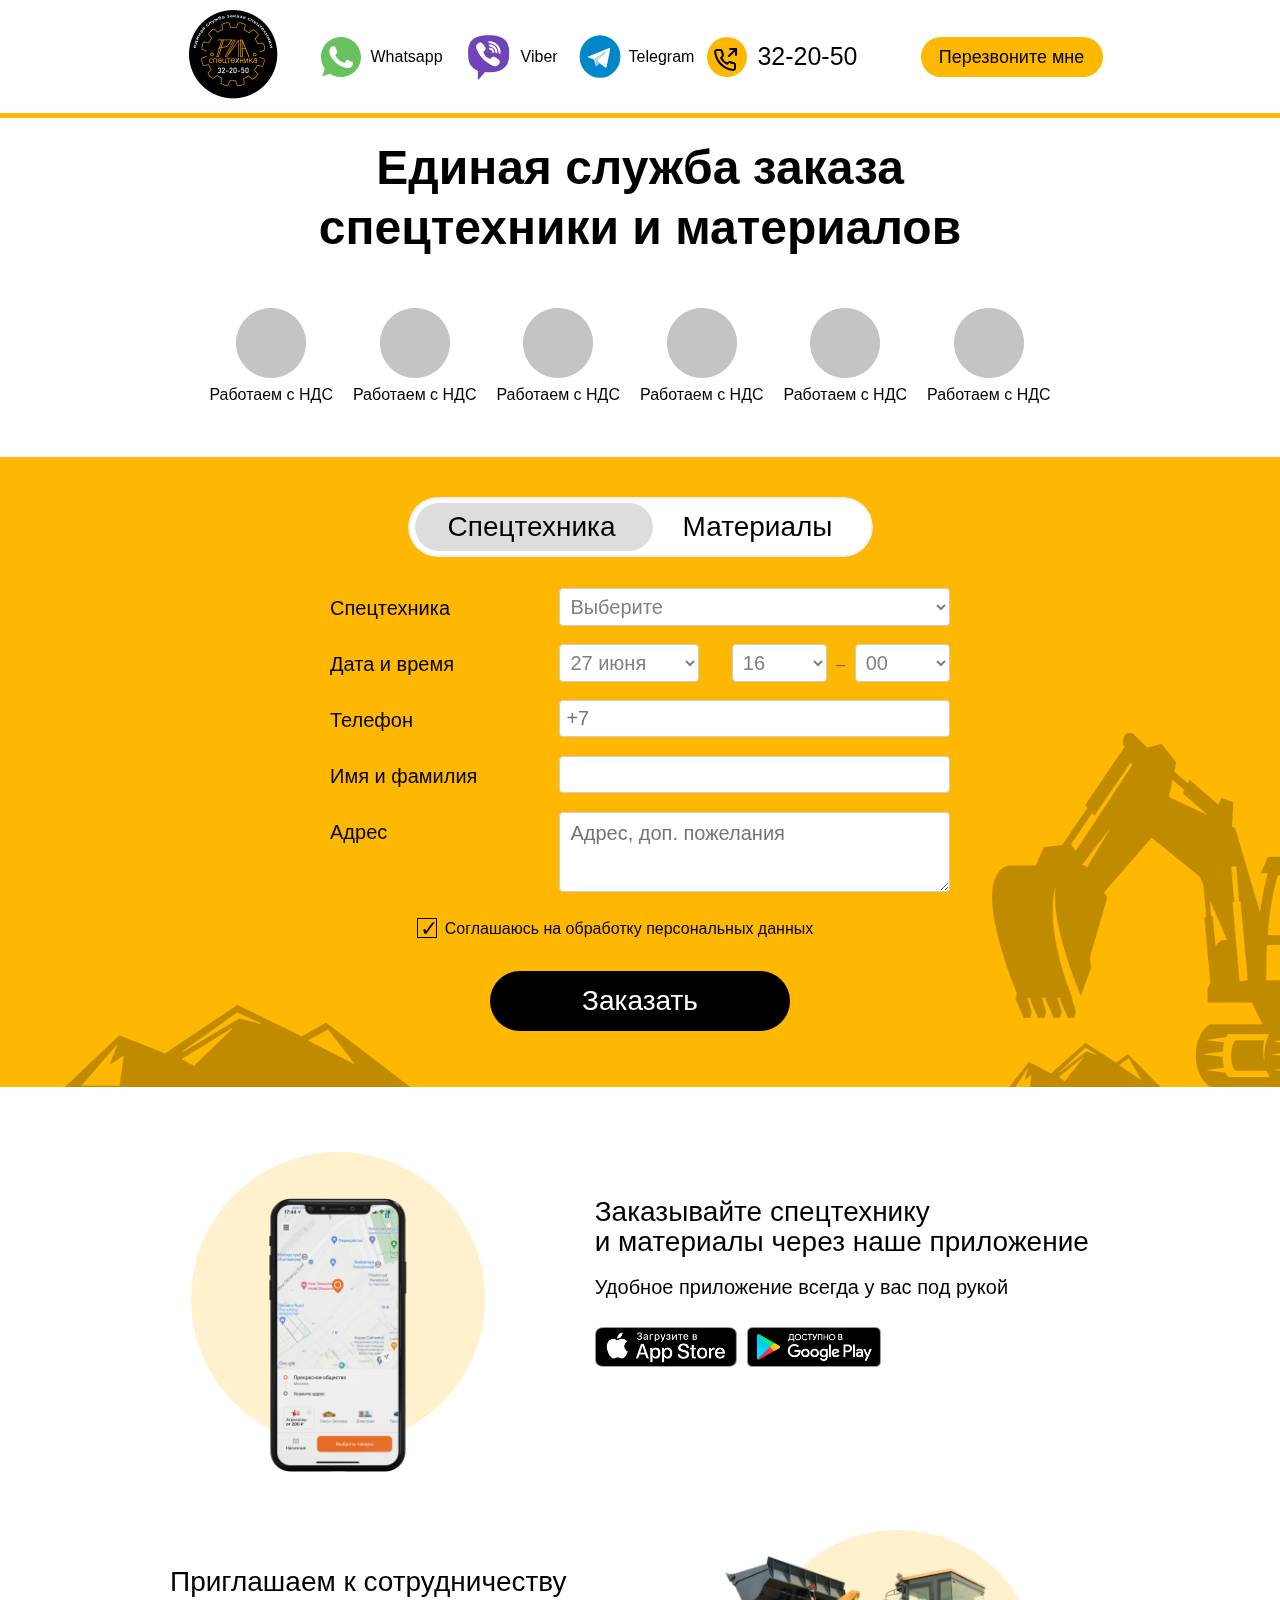
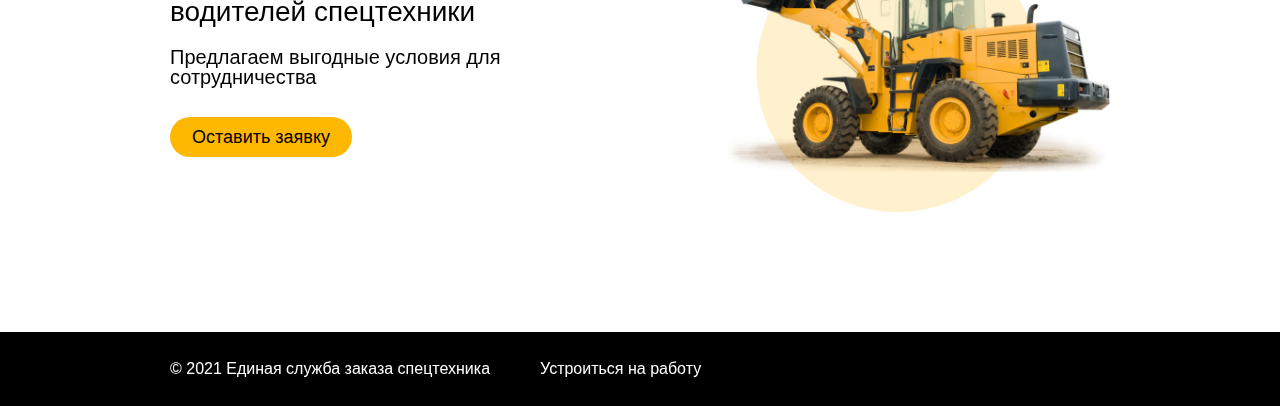
<file: index.html>
<!DOCTYPE html>
<html lang="ru">
<head>
    <title>РИА-спецтехника</title>
    <meta name="description" content=""/>
	<meta name="keywords" content=""/>
    <meta charset="UTF-8">
    <meta http-equiv="X-UA-Compatible" content="IE=edge">
    <meta name="viewport" content="width=device-width, initial-scale=1.0">
    <link rel="stylesheet" href="css/reset.css">
    <link rel="stylesheet" href="css/style.css">
    <link rel="stylesheet" href="css/modal.css">
    <script src="js/main.js"></script>

</head>

<body>
    <div class="wrapper">
        <header>
            <div class="container">
                <ul class="social">
                    <a href="/" class="header__logo"><img src="images/logo.png" alt="logo"></a>
                    <li class="social__item whatsapp"><a href="/"><img src="images/WhatsApp 1.svg" alt=""></a><span>Whatsapp</span></li>
                    <li class="social__item viber"><a href="/"><img src="images/viber_1.svg" alt=""></a><span>Viber</span></li>
                    <li class="social__item telegramm"><a href="/"><img src="images/telegram.svg" alt=""></a><span>Telegram</span></li>
                    <li class="social__item call"><a href="tel:32-20-50"><img src="images/call.svg" alt=""></a><span>32-20-50</span></li>
                    <a><button type="button" id="show-1" class="btn__item show" data-toggle="modal" >Перезвоните мне</button></a>
                </ul>
            </div>
            <div class="divider"></div>
        </header>
        <main>
            <div class="container">
                <h1>Единая служба заказа <br> спецтехники и материалов</h1>
                <ul class="adv">
                    <li class="adv__item"><img src="images/ellipse.png" alt=""><span class="adv__span">Работаем с НДС</span></img></li>
                    <li class="adv__item"><img src="images/ellipse.png" alt=""><span class="adv__span">Работаем с НДС</span></img></li>
                    <li class="adv__item"><img src="images/ellipse.png" alt=""><span class="adv__span">Работаем с НДС</span></img></li>
                    <li class="adv__item"><img src="images/ellipse.png" alt=""><span class="adv__span">Работаем с НДС</span></img></li>
                    <li class="adv__item"><img src="images/ellipse.png" alt=""><span class="adv__span">Работаем с НДС</span></img></li>
                    <li class="adv__item"><img src="images/ellipse.png" alt=""><span class="adv__span">Работаем с НДС</span></img></li>
                </ul>
            </div>
            <div class="order__background">
              <div class="container">
                <div class="order__wrapper">
                    <div class="toggle">
                      <input type="checkbox" class="check">
                      <b class="b switch"></b>
                      <b class="b track"><span class="left">Спецтехника</span><span class="right">Материалы</span></b>
                    </div>
                    <form action="" class="order">
                       <div class="row">
                          <div class="col-25">
                            <label for="fname">Спецтехника</label>
                          </div>
                          <div class="col-75">
                            <select id="tech" name="tech">
                              <option value="" disabled selected>Выберите</option>
                              <option value="kamaz">Камаз</option>
                              <option value="traktor">Трактор</option>
                              <option value="samosval">Самосвал</option>
                            </select>
                          </div>
                        </div>
                        <div class="row">
                          <div class="col-25">
                            <label for="lname">Дата и время</label>
                          </div>
                          <div class="col-75">
                                    <select id="day" name="day">
                              <option value="">27 июня</option>
                              <option value="">28 июня</option>
                              <option value="">29 июня</option>
                            </select>
                                    <select id="hour" name="hour">
                              <option value="">16</option>
                              <option value="">17</option>
                              <option value="">18</option>
                            </select><span class="dash"> &ndash; </span>
                                    <select id="minute" name="minute">
                              <option value="">00</option>
                              <option value="">20</option>
                              <option value="">40</option>
                            </select>
                          </div>
                        </div>
                        <div class="row">
                          <div class="col-25">
                            <label for="country">Телефон</label>
                          </div>
                          <div class="col-75">
                              <input type="text" name="order__phone" placeholder="+7" >
                          </div>
                        </div>
                          <div class="row">
                          <div class="col-25">
                            <label for="country">Имя и фамилия</label>
                          </div>
                          <div class="col-75">
                              <input type="text" name="order__fio" placeholder="" >
                          </div>
                        </div>
                        <div class="row">
                          <div class="col-25">
                            <label for="subadressject">Адрес</label>
                          </div>
                          <div class="col-75">
                            <textarea id="adress" name="adress" placeholder="Адрес, доп. пожелания"></textarea>
                          </div>
                        </div>
                      <div class="mid__row">
                       
                    <input type="checkbox" id="accept" name="accept" value="yes" checked>
                    <label class="agree__label" for="accept"><span></span>Соглашаюсь на обработку персональных данных</label>
                        <div class="row row__submit">
                          <input type="submit" value="Заказать" class="order__submit">
                        </div>
                      </div>
                    </form>
                    <form action="" class="order order_2">
                      <div class="row">
                         <div class="col-25">
                           <label for="fname">Материал</label>
                         </div>
                         <div class="col-75">
                           <select id="mat" name="mat">
                             <option value="" disabled selected>Выберите</option>
                             <option value="pesok">Песок 10 тонн</option>
                             <option value="kirpich">Кирпич 1 тонна</option>
                             <option value="brus">Брус 200шт</option>
                           </select>
                         </div>
                       </div>
                       <div class="row">
                         <div class="col-25">
                           <label for="lname">Доставка</label>
                         </div>
                         <div class="col-75">
                                   <select id="day" name="day">
                             <option value="">27 июня</option>
                             <option value="">28 июня</option>
                             <option value="">29 июня</option>
                           </select>
                                   <select id="hour" name="hour">
                             <option value="">16</option>
                             <option value="">17</option>
                             <option value="">18</option>
                           </select><span class="dash"> &ndash; </span>
                                   <select id="minute" name="minute">
                             <option value="">00</option>
                             <option value="">20</option>
                             <option value="">40</option>
                           </select>
                         </div>
                       </div>
                       <div class="row">
                         <div class="col-25">
                           <label for="country">Телефон</label>
                         </div>
                         <div class="col-75">
                             <input type="text" name="order__phone" placeholder="+7" >
                         </div>
                       </div>
                         <div class="row">
                         <div class="col-25">
                           <label for="country">Имя и фамилия</label>
                         </div>
                         <div class="col-75">
                             <input type="text" name="order__fio" placeholder="" >
                         </div>
                       </div>
                       <div class="row">
                         <div class="col-25">
                           <label for="subadressject">Адрес</label>
                         </div>
                         <div class="col-75">
                           <textarea id="adress" name="adress" placeholder="Адрес, доп. пожелания"></textarea>
                         </div>
                       </div>
                     <div class="mid__row">
                      
                   <input type="checkbox" id="accept" name="accept" value="yes" checked>
                   <label class="agree__label" for="accept"><span></span>Соглашаюсь на обработку персональных данных</label>
                       <div class="row row__submit">
                         <input type="submit" value="Заказать" class="order__submit">
                       </div>
                     </div>
                   </form>
                      </div>
                    </div>
                <img src="images/background_1.png" class="back1" alt="">
                <img src="images/background_2.png" class="back2" alt="">
            </div>
            <div class="app">
              <div class="container flex">
              <div class="mockup">
                <img src="images/mockup_app.png" alt="">
              </div>
              <div class="download">
                  <h2>Заказывайте спецтехнику <br> и материалы через наше приложение</h2>
                  <h3>Удобное приложение всегда у вас под рукой</h3>
                  <div class="apps">
                    <a href=""><img src="images/appstore.png" alt=""></a>
                    <a href=""><img src="images/googleplay.png" alt=""></a>
                  </div>
              </div>
            </div>
          </div>
          <div class="sotr">
            <div class="container flex">
              <div class="mobile__car">
                <img src="images/car.png" alt="">
              </div>
            <div class="sotr__accent">
              <h2>Приглашаем к сотрудничеству <br> водителей спецтехники</h2>
              <h3>Предлагаем выгодные условия для  сотрудничества</h3>
              <a href="job.html"><button type="button" class="btn__item" data-toggle="" data-target="">Оставить заявку</button></a>
          </div>
          <div class="car">
            <img src="images/car.png" alt="">
          </div>
        </div>
          </div>
        </main>
        <footer>
          <div class="container">
            <p>© 2021 Единая служба заказа спецтехника</p>
            <a href="job.html">Устроиться на работу</a>
          </div>
        </footer>
    </div>
</body>
<script src="js/modal.js"></script>
</html>
</file>
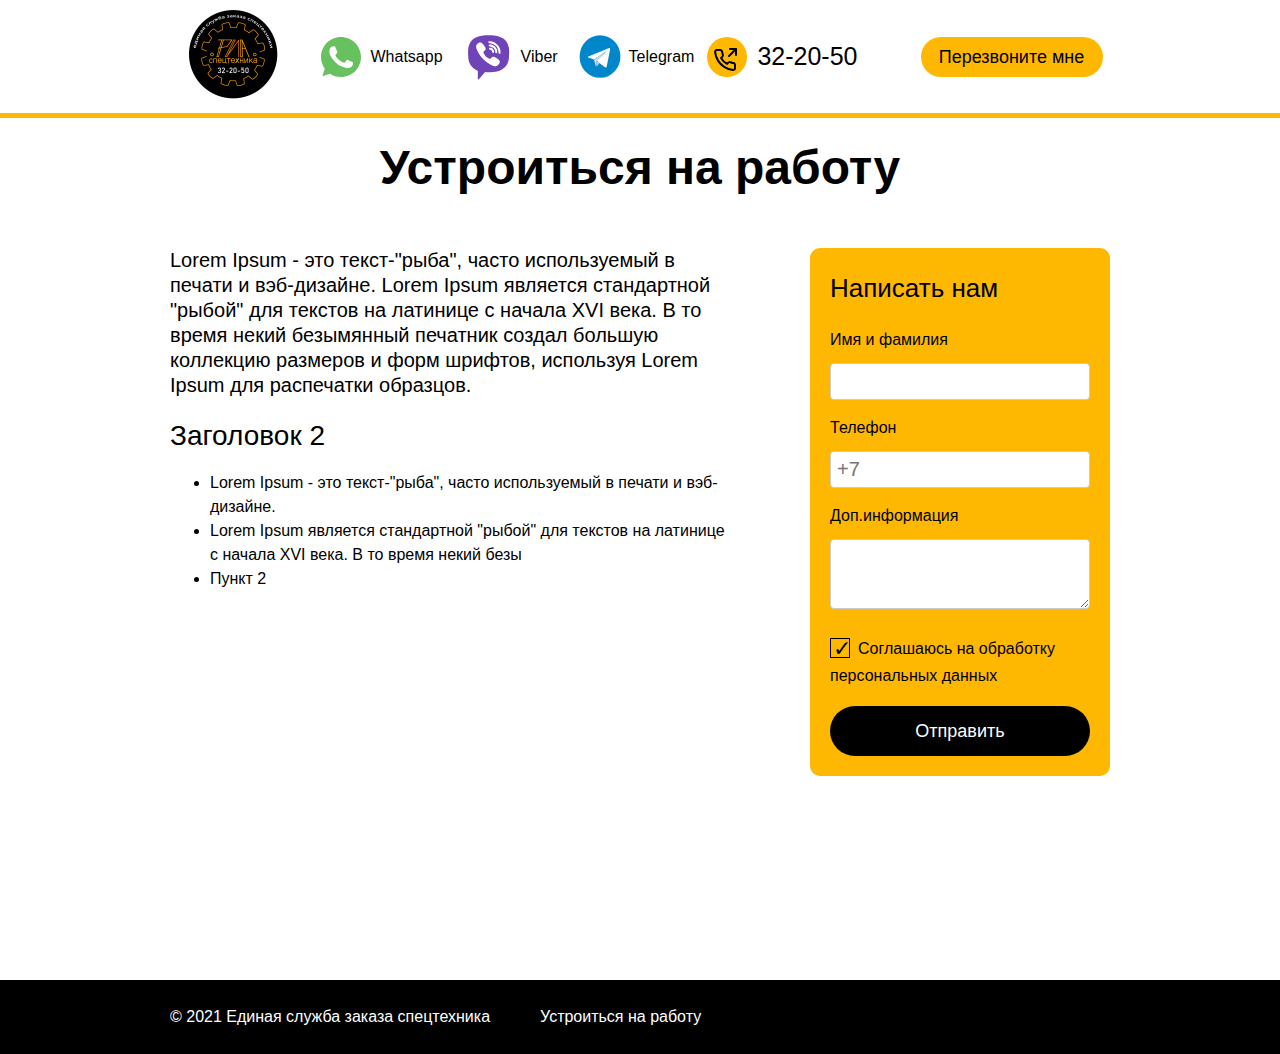
<file: job.html>
<!DOCTYPE html>
<html lang="ru">
<head>
    <title>РИА-спецтехника</title>
    <meta name="description" content=""/>
	<meta name="keywords" content=""/>
    <meta charset="UTF-8">
    <meta http-equiv="X-UA-Compatible" content="IE=edge">
    <meta name="viewport" content="width=device-width, initial-scale=1.0">
    <link rel="stylesheet" href="css/reset.css">
    <link rel="stylesheet" href="css/style.css">
</head>

<body>
    <div class="wrapper">
        <header>
            <div class="container">
                <ul class="social">
                    <a href="/" class="header__logo"><img src="images/logo.png" alt="logo"></a>
                    <li class="social__item whatsapp"><a href="/"><img src="images/WhatsApp 1.svg" alt=""></a><span>Whatsapp</span></li>
                    <li class="social__item viber"><a href="/"><img src="images/viber_1.svg" alt=""></a><span>Viber</span></li>
                    <li class="social__item telegramm"><a href="/"><img src="images/telegram.svg" alt=""></a><span>Telegram</span></li>
                    <li class="social__item call"><a href="tel:32-20-50"><img src="images/call.svg" alt=""></a><span>32-20-50</span></li>
                    <a href=""><button type="button" class="btn__item" data-toggle="modal" data-target="#modal-call__me">Перезвоните мне</button></a>
                </ul>
            </div>
            <div class="divider"></div>
    </header>
    <main>
        <div class="container">
            <h1>Устроиться на работу</h1>
            <div class="job__inner">
                <div class="job__left">
                    <p>Lorem Ipsum - это текст-"рыба", часто используемый в печати и вэб-дизайне. Lorem Ipsum является стандартной "рыбой" для текстов на латинице с начала XVI века. В то время некий безымянный печатник создал большую коллекцию размеров и форм шрифтов, используя Lorem Ipsum для распечатки образцов.</p>
                    <h2>Заголовок 2</h2>
                    <ul>
                        <li>Lorem Ipsum - это текст-"рыба", часто используемый в печати и вэб-дизайне.</li>
                        <li> Lorem Ipsum является стандартной "рыбой" для текстов на латинице с начала XVI века. В то время некий безы</li>
                        <li>Пункт 2</li>
                    </ul>
                </div>
                <div class="job__right">
                    <form action="">
                        <h2>Написать нам</h2>
                        <label for="">Имя и фамилия</label>
                        <input type="text">
                        <label for="">Телефон</label>
                        <input type="text"placeholder="+7">
                        <label for="">Доп.информация</label>
                        <textarea id="dop" name="dop" placeholder=""></textarea>
                        <input type="checkbox" id="accept" name="accept" value="yes" checked>
                        <label class="accept__label" for="accept"><span></span>Соглашаюсь на обработку персональных данных</label>
                        <input type="submit" value="Отправить" class="job__submit">
                    </form>
                </div>
            </div>
        </div>
        </main>
    </div>
    <footer>
        <div class="container">
          <p>© 2021 Единая служба заказа спецтехника</p>
          <a href="">Устроиться на работу</a>
        </div>
      </footer>
    
</body>
</file>
<file: css/style.css>
html {
    font-family: -apple-system, BlinkMacSystemFont, "Segoe UI", Roboto, "Helvetica Neue", Arial, sans-serif, "Apple Color Emoji", "Segoe UI Emoji", "Segoe UI Symbol";
    font-style: normal;
    -ms-text-size-adjust: 100%;
    -webkit-text-size-adjust: 100%
}

.container{
    max-width: 970px;
    margin: 0px auto;
    padding: 0px 15px;
    display: flex;
}

@media(max-width:992px) {
  .container{
    padding: 0px 10px;
  }
}

/* @media(max-width:1200px){
    .container{
        max-width: 970px;
    }
}
@media(max-width:992px){
    .container{
        max-width: 750px;
    }
}
@media(max-width:767px){
    .container{
        max-width: none;
    }
} */

.wrapper{
    display: flex;
    min-height: 100%;
    overflow: hidden;
    flex-direction: column;
}

header .container{
    display: flex;
    flex-direction: column;
    align-items: center;
}
main .container{
    flex-direction: column;
}


.header__logo{
    margin-right: 30px;
}
.header__logo img{
    max-width: 113px;
    max-height: 113px;
}
@media(max-width: 710px){
  .header__logo img{
    max-width: 65px;
    max-height: 65px;
  }
}
.social{
    display: flex;
    align-items: center;
    flex-wrap: wrap;
}
@media(max-width:955px){
  .social{
    width: 100%;
    justify-content: space-between;
    margin-bottom: 10px;
  }
}
.social__item{
    display: flex;
    align-items: center;
}
.social__item a:hover{
  opacity: 0.8;
}
.whatsapp a, .call a{
    margin-right: 10px;
}

.social__item span{
    margin-right: 13px;
}
@media(max-width: 955px){
  .social__item span:not(.call span){
    display: none;
  }
}



.call span{
    font-size: 25px;
    font-weight: 500;
}

.call{
    margin-right: 50px;
}
@media(max-width:955px){
  .call{
    margin-left: 10px;
    margin-right: 0px;
  }
}
@media(max-width:767px){
  .call a{
    width: 27px;
  }
}

.btn__item{
    width: 182px;
    height: 40px;
    background: #FFB802;
    border-radius: 35px;
    font-weight: 500;
    font-size: 18px;
    line-height: 20px;
    border: none;
    cursor: pointer;
}
@media(max-width:767px){
  .btn__item{
    width: 136px;
    height: 30px;
    font-size: 14px;
  }
}
.btn__item:hover{
  opacity: 0.8;
}

.divider{
    border-bottom: 5px solid #FFB802;
}

main h1{
    font-size: 48px;
    line-height: 60px;
    text-align: center;
    margin: 20px 0px 50px 0px;
}
@media(max-width:767px){
  main h1{
    font-weight: 500;
    font-size: 28px;  
    line-height: 30px;
    margin: 10px 0px 20px 0px;
  }
}


.adv{
    display: flex;
    margin: 0 auto;
    margin-bottom: 50px;
}
@media(max-width:767px){
  .adv{
    flex-direction: column;
    margin: unset;
    align-items: baseline;
    margin-bottom: 20px;
  }
}
.adv__item{
    margin-right: 20px;
    text-align: -webkit-center;
}

.adv__item img{
    margin-bottom: 5px;
}

/* @media(max-width:767px){.adv__span{
  display: inline-block;
  margin: 10px 0px 0px 10px;
}} */
@media(max-width:767px){.adv__item img{
  float:left;
  width: 40px;
  margin-bottom:unset;
  margin-right: 10px;
}}
@media(max-width:767px){.adv__item{
    margin-bottom:10px;
    text-align: -webkit-left;
    display: flex;
    align-items: center;
  }}

.order__background{
    height: 630px;
    position: relative;
    background: #FFB802;
    margin-bottom: 65px;
    overflow: hidden;
}
@media(max-width:767px){.order__background{
    margin-bottom: 30px;
    height: 640px;
}}
.back1{
    position: absolute;
    width: 358px;
    height: 94px;
    left: 52px;
    top: 548px;
}

.back2{
    position: absolute;
    width: 416px;
    height: 369px;
    right: 0px;
    top: 276px;
}
@media(max-width: 1460px){
  .back2{
    width: calc(416px - 10%);
  }
}
@media(max-width: 1210px){
  .back2{
    width: calc(416px - 15%);
  }
}

@media(max-width: 1120px){
  .back1,.back2{
    display: none;
  }
}


















* {
    margin: 0;
    padding: 0;
    position: relative;
    box-sizing: border-box;
  }
  
  html, body {
    height: 100%;
  }
  
  .b {
    display: block;
  }
  
  .toggle {
    position: absolute;
    top: 40px;
    width: 465px;
    height: 60px;
    border-radius: 100px;
  /*   background-color: #ddd; */
    
    overflow: hidden;
    box-shadow: inset 0 0 2px 1px rgba(0,0,0,.05);
  }
  @media(max-width:767px){.toggle{
    top: 27px;
    width: 300px;
    height: 40px;
  }}
  .check {
    position: absolute;
    display: block;
    cursor: pointer;
    top: 0;
    left: 0;
    width: 100%;
    height: 100%;
    opacity: 0;
    z-index: 6;
  }
  
    
  
    .check:checked ~ .switch {
      right: 7px;
      left: 220px;
      transition: .35s cubic-bezier(0.785, 0.135, 0.150, 0.860);
      transition-property: left, right;
      transition-delay: .05s, 0s;
    }
  @media(max-width:767px){.check:checked ~ .switch{
       left: 146px;
       right: 3px;
  }}

  .switch {
    position: absolute;
    left: 7px;
    top: 6px;
    bottom: 6px;
    right: 220px;
    background-color: #fff;
    border-radius: 36px;
    z-index: 1;
    transition: .35s cubic-bezier(0.785, 0.135, 0.150, 0.860);
    transition-property: left, right;
    transition-delay: 0s, .05s;
    background-color: #ddd;
  }
  @media(max-width:767px){.switch{
    right: 146px;
    left: 3px;
    top: 3px;
    bottom: 3px;
  }}
  .track {
    position: absolute;
    left: 0;
    top: 0;
    right: 0;
    bottom: 0;
    transition: .35s cubic-bezier(0.785, 0.135, 0.150, 0.860);
    box-shadow: inset 0 0 0 2px rgba(0,0,0,.05);
    border-radius: 40px;
    background-color: #fff;
  }
  
  .track span{
    position: absolute;
    font-weight: 500;
    font-size: 28px;
    line-height: 60px;
     z-index:2 ;
  }
  @media(max-width:767px){.track span{
    font-size: 16px;
    line-height: 40px;
  }}
  .track .left{
    left: 40px;
  }
  @media(max-width:767px){.track .left{
    left: 27px;
  }}
  .track .right{
    right: 40px;
  }
  @media(max-width:767px){.track .right{
    right: 35px;
  }}
  
  
  input[type=text], select, textarea {
      width: 100%;
      /* padding: 10px; */
      border: 1px solid #ccc;
      border-radius: 4px;
      resize: vertical;
  }
  textarea{
    padding: 10px;
  }

  label {
      padding: 10px 50px 15px 0;
      display: inline-block;
      font-size: 20px;
      line-height: 20px;
      font-weight: 400;
  }
  @media(max-width:767px){label{
    font-size: 16px;
    line-height: 20px;
    padding: 12px 50px 12px 0;
  }}
  input[type=submit] {
      background-color: #000;
      color: white;
      padding: 10px 20px;
      border: none;
      border-radius: 70px;
      cursor: pointer;
      float: right;
  }
  
  
  
  
  
  .col-25 {
      float: left;
      width: 37%;
      margin-top: 6px;
  }
  
  .col-75 {
      float: left;
      width: 63%;
      margin-top: 6px;
  }
  
  /* Clear floats after the columns */
  .row:after {
      content: "";
      display: table;
      clear: both;
  }
  
  /* Responsive layout - when the screen is less than 600px wide, make the two columns stack on top of each other instead of next to each other */
  @media screen and (max-width: 600px) {
      .col-25, .col-75, input[type=submit] {
          width: 100%;
          margin-top: 0;
      }
  }
  
  .order__wrapper{
    display: flex;
    flex-direction: column;
    align-items: center;
  }
  
  .order{
    padding-top: 125px;
    width: 620px;
    max-width: 620px;
  }
  @media(max-width:767px){.order{
      width:100%;
      padding-top: 70px;
  }}
  select, input{
    font-size: 20px;
    line-height: 20px;
    color: #808080;
    background-color: #fff;
    padding: 6px;
  }
  @media(max-width:767px){select, input{
    padding: 5px;
    font-size: 16px;
    line-height: 16px;
  }}
  #day{
    max-width: 140px;
    margin-right: 28px;
  }
  @media(max-width:767px){#day{
      max-width: 115px;
      margin-right: 12px;
  }}
  #hour{
    margin-right: 5px;
  }
  #minute{
    margin-left: 5px;
  }
  @media(max-width:767px){#hour{
      margin-right: 0px;
  }}
  @media(max-width:767px){#minute{
    margin-left: 0px;
}}

  #hour, #minute{
    max-width: 95px;
  }
  @media(max-width:767px){#hour, #minute{
      max-width: 75px;
  }}
  .dash{
    color:#616161;
  }

  #adress{
    height:80px;
    font-size: 20px;
    line-height: 20px;
    color: #808080;
  }
  @media(max-width:767px){#adress{
    font-size: 16px;
    line-height: 20px;
    height:70px;
  }}

  
  .accept{
    font-weight: 400;
    height: 16px;
    width: 16px;
  }
  .agree__label{
    font-size: 16px;
    line-height: 20px;
  }
  @media(max-width:767px){.agree__label{
    line-height: 10px;
    padding-top: 10px;
    padding-bottom: 16px;
  }}

  .order__submit{
    background: #000000;
    border-radius: 70px;
    width: 300px;
    height: 60px;
    margin:0 auto;
    font-weight: 500;
    font-size: 28px;
    line-height: 40px;
  }
  @media(max-width:767px){.order__submit{
    height: 50px;
    line-height: 30px;
    font-size: 18px;
  }}
  .order__submit:hover{
    background-color: rgba(19, 19, 19, 1);
  }
  @media(max-width:767px){.row__submit{
    width: 100%;
  }}
  @media(min-width: 767px){.row__submit{
    margin-top: 10px;
  }}
  @media(min-width: 768px){.row{
    margin-bottom: 5px;
  }}
  .mid__row{
     flex-direction: column;
     display: flex;
     align-items: center;
  }

  input[type=checkbox] + label span {
    border: 1px solid #000;
    font-size: 24pt;
    display: inline-block;
    width: 20px;
    height: 20px;
    line-height: 0.25em;
    margin: 4px 8px 8px 0px;
    padding: 2px;
    text-align: center;
    vertical-align: middle;
}
@media(max-width:767px){input[type=checkbox] + label span{
    width: 18px;
    height: 18px;
    font-size: 24pt;
}}

 input[type=checkbox]:checked + label span::after {
    content: "\2713";
    font-size: 22px;
    height: 3px;
}

input[id=accept]{
    display: none;
}


.mockup{
    margin-right: 100px;
}
@media(max-width:767px){.mockup{
    margin-right: 0px;
    margin-bottom: 25px;
}}

.mockup img{
    max-width: 300px;
    max-height: 320px;
}
@media(max-width:767px){.mockup img{
    max-width: 164px;
    max-height: 164px;

}}
.app{
    display: flex;
}
main h2{
    font-weight: 500;
    font-size: 28px;
    line-height: 30px;
    margin-bottom: 20px;
}
@media(max-width:767px){main h2{
    font-size: 22px;
    line-height: 25px;
    margin-bottom: 10px;
}}
main h3{
    font-weight: 400;
    font-size: 20px;
    line-height: 20px;
    margin-bottom: 30px;
}
@media(max-width:767px){main h3{
    font-size: 18px;
    line-height: 20px;
}}
.apps{
    display: flex;
}

.apps img{
    max-width: 150px;
    height: 40px;
}
.apps img:hover{
  opacity: 0.8;
  cursor: pointer;
}
@media(max-width:767px){.apps img{
    max-width: 145px;
}}
.app img:first-child{
    margin-right: 10px;
}

.container.flex{
    flex-direction: row;
    align-items: center;
    margin-bottom: 40px;
}
@media(max-width:767px){.container.flex{
    flex-direction: column;
    margin-bottom: 0px;
}}
.download{
    padding-bottom: 60px;
}
@media(max-width:767px){.download{
    padding-bottom: 40px;
}}
@media(min-width:768px){
    .sotr__accent{
        margin-right: 110px;
    }
}

.car img{
    max-width: 415px;
    max-height: 300px;
}
@media(max-width:767px){.car{
    display:none;
}}
.mobile__car{
    display: none;
}
@media(max-width:767px){.mobile__car{
    display: block;
    width: 210px;
    margin-bottom: 20px;
}}

footer{
    background: #000000;
    color: #fff;
    min-height: 70px;
    display: flex;
    padding: 25px 0px;
    margin-top: 80px;
}
@media(max-width:767px){footer{
    margin-top: 50px;
}}

footer .container{
    width: 100%;
}
@media(max-width:767px){footer .container{
    flex-direction: column;
}}
footer .container a:hover{
  opacity: 0.8;
}

footer p{
    margin-right: 50px;
}

@media(max-width:767px){footer p{
    margin-bottom: 5px;
}}












/* job */
.job__inner{
    display: flex;
}
@media(max-width:767px){.job__inner{
    flex-direction: column;
}}
@media(min-width:768px){
    .job__left{
        margin-right: 80px;
    }
}

.job__left p{
    margin-bottom: 23px;
}

.job__left li{
    list-style:disc;
}

.job__left ul{
    padding-left: 40px;
}
@media(max-width:767px){.job__left ul{
    margin-bottom: 25px;
}}
.job__right{
    max-height: 570px;
    max-width: 300px;
    background: #FFB802;
    border-radius: 10px;
    padding: 20px;
}
.job__right h2{
  font-weight: 500;
  font-size: 26px;
  line-height: 40px;
}
.job__right label{
  padding: 0px;
  font-size: 16px;
  line-height: 20px;
  font-weight: 400;
  margin-bottom: 13px;
}
.job__right label:not(:first-of-type){
  margin-top: 18px;
}
.job__submit{
    width: 100%;
    height: 50px;
    font-size: 18px;
}
.job__submit:hover{
  background-color: rgba(19, 19, 19, 1);
}
.job__right .accept__label{
    margin-bottom: 20px;
}

.job__left p{
    font-size: 20px;
    line-height: 25px;
}


.order{
  display: block;
}
.order.order_2{
  display: none;
}

/* .order_2{
  display: none;
} */
</file>
<file: css/modal.css>
.modal__backdrop {
    position: fixed;
    top: 0;
    right: 0;
    bottom: 0;
    left: 0;
    background: rgba(0, 0, 0, 0.5);
    opacity: 0;
    z-index: -1;
    pointer-events: none;
    transition: opacity0 .2s ease-in;
  }

  .modal__content {
    position: relative;
    width: auto;
    margin: 10px;
    transition: opacity 0.3s ease-in;
    display: flex;
    flex-direction: column;
    background-color: #FFB802;
    background-clip: padding-box;
    border: 1px solid rgba(0, 0, 0, 0.2);
    border-radius: 10px;
    box-shadow: 0 0 7px 0 rgba(0, 0, 0, 0.3);
  }

  @media (min-width: 576px) {
    .modal__content {
      max-width: 620px;
      margin: 50px auto;
    }
  }
  @media(max-width:767px){.modal__content{
    height: 100%;
    margin: 0;
    border-radius: unset;
  }}

  .modal__show .modal__backdrop,
  .modal__show .modal__content {
    opacity: 1;
    z-index: 1050;
    pointer-events: auto;
    overflow-y: auto;
  }

  .modal__header {
    display: flex;
    align-items: center;
    justify-content: space-between;
    padding: 20px;
  }

  .modal__title {
    margin-top: 0;
    margin-bottom: 0;
    margin: 0px auto;
    font-size: 26px;
    line-height: 50px;
    font-weight: 500;
  }

  .modal__btn-close {
    float: right;
    font-family: sans-serif;
    font-size: 43px;
    font-weight: 300;
    line-height: 0;
    color: #000;
    padding-bottom: 30px;
    /* text-shadow: 0 1px 0 #fff; */

    text-decoration: none;
  }

  .modal__btn-close:focus,
  .modal__btn-close:hover {
    color: #000;
    text-decoration: none;
    cursor: pointer;
    opacity: 0.75;
  }

  .modal__btn-close:hover {
    color: #000;
    /* background-color: #5a6268; */
    border-color: #545b62;
    opacity: 0.7;
  }

  .modal__body {
    position: relative;
    padding: 0px 20px 20px 20px;
    overflow: auto;
  }
  .modal__body label{
    font-size: 18px;
  }
  .modal__body .agree__label{
      font-size: 16px;
      line-height: 20px;
  }
  .modal__body .order{
      padding-top: unset;
      width: 100%;
  }
  .modal__body .order__submit{
    font-weight: 500;
    font-size: 18px;
    line-height: 20px;
    width: 260px;
    height: 50px;
  }
  @media(max-width:767px){.modal__body .order__submit{
    position: fixed;
    max-width: 280px;
    bottom: 20px;
  }}

  .modal__footer {
    display: flex;
    align-items: center;
    justify-content: flex-end;
    padding: 10px;
    border-bottom-right-radius: 0.3rem;
    border-bottom-left-radius: 0.3rem;
  }

  .btn {
    display: inline-block;
    font-weight: 400;
    color: #212529;
    text-align: center;
    vertical-align: middle;
    cursor: pointer;
    user-select: none;
    background-color: transparent;
    border: 1px solid transparent;
    padding: 4px 6px;
    font-size: 16px;
    line-height: 1.5;
    transition: color 0.15s ease-in-out, background-color 0.15s ease-in-out, border-color 0.15s ease-in-out, box-shadow 0.15s ease-in-out;
    border-radius: 4px;
  }

  .btn-2 {
    color: #fff;
    background-color: #dc3545;
    border-color: #dc3545;
  }

  .btn-1 {
    color: #212529;
    background-color: #f8f9fa;
    border-color: #f8f9fa;
    margin-left: 10px;
  }

  .btn-2:hover {
    color: #fff;
    background-color: #c82333;
    border-color: #bd2130;
  }

  .btn-1:hover {
    color: #212529;
    background-color: #e2e6ea;
    border-color: #dae0e5;
  }
</file>
